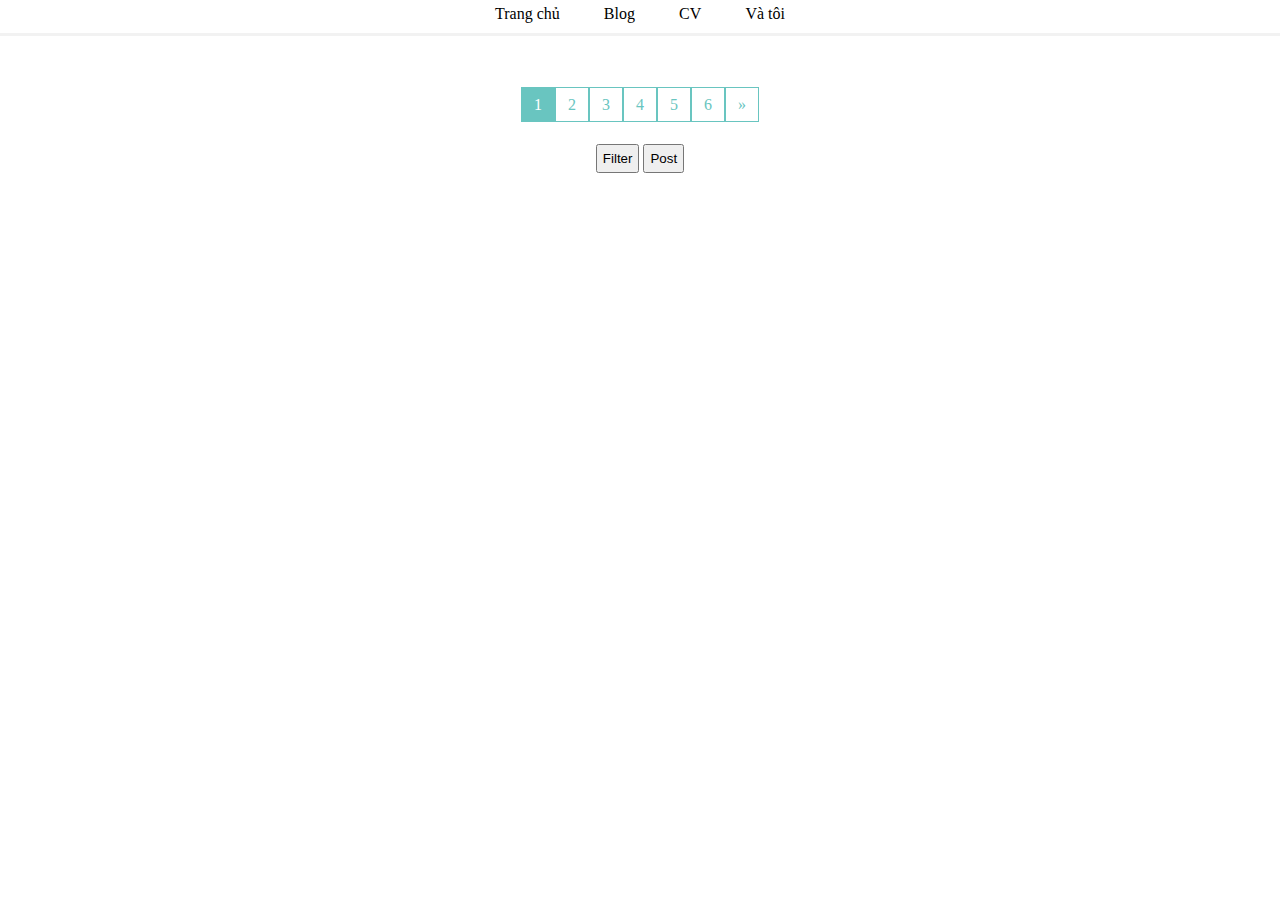
<file: DemoHTML/index.html>
<!DOCTYPE html>
<html lang="en">
  <head>
    <meta charset="UTF-8" />
    <meta http-equiv="X-UA-Compatible" content="IE=edge" />
    <meta name="viewport" content="width=device-width, initial-scale=1.0" />
    <title>Document</title>
    <link rel="stylesheet" href="./styles.css" />
  </head>
  <body>
    <header>
      <ul class="header-menu">
        <li>Trang chủ</li>
        <li>Blog</li>
        <li>CV</li>
        <li>Và tôi</li>
      </ul>
    </header>

    <!-- <img src="./img/blog.png" alt="" style="width: 30px; height: 30px" /> -->

    <div class="postListContent">
      <!-- <form name="form">
      <input type="text" name="filter" />
    </form> -->
      <ul id="posts">
        <template id="postTemplate">
          <li class="post">
            <div class="post-container">
              <img src="" alt="" class="post-image" />
              <p class="post-title">Title</p>
              <p class="post-content">Content</p>
            </div>
            <div class="post-action">
              <button class="btn" id="btnDelete">Delete</button>
            </div>
          </li>
        </template>
      </ul>
      <div class="pagination">
        <a class="active" href="#">1</a>
        <a href="#">2</a>
        <a href="#">3</a>
        <a href="#">4</a>
        <a href="#">5</a>
        <a href="#">6</a>
        <a href="#">»</a>
      </div>
    </div>

    <div class="list-button">
      <!-- <button id="btnProducts">Get List Products</button> -->
      <!-- <button id="btnClear">Clear</button> -->
      <button class="btn" id="btnFilter">Filter</button>
      <button class="btn" id="btnPost">Post</button>
    </div>

    <script src="./script.js"></script>
  </body>
</html>
</file>
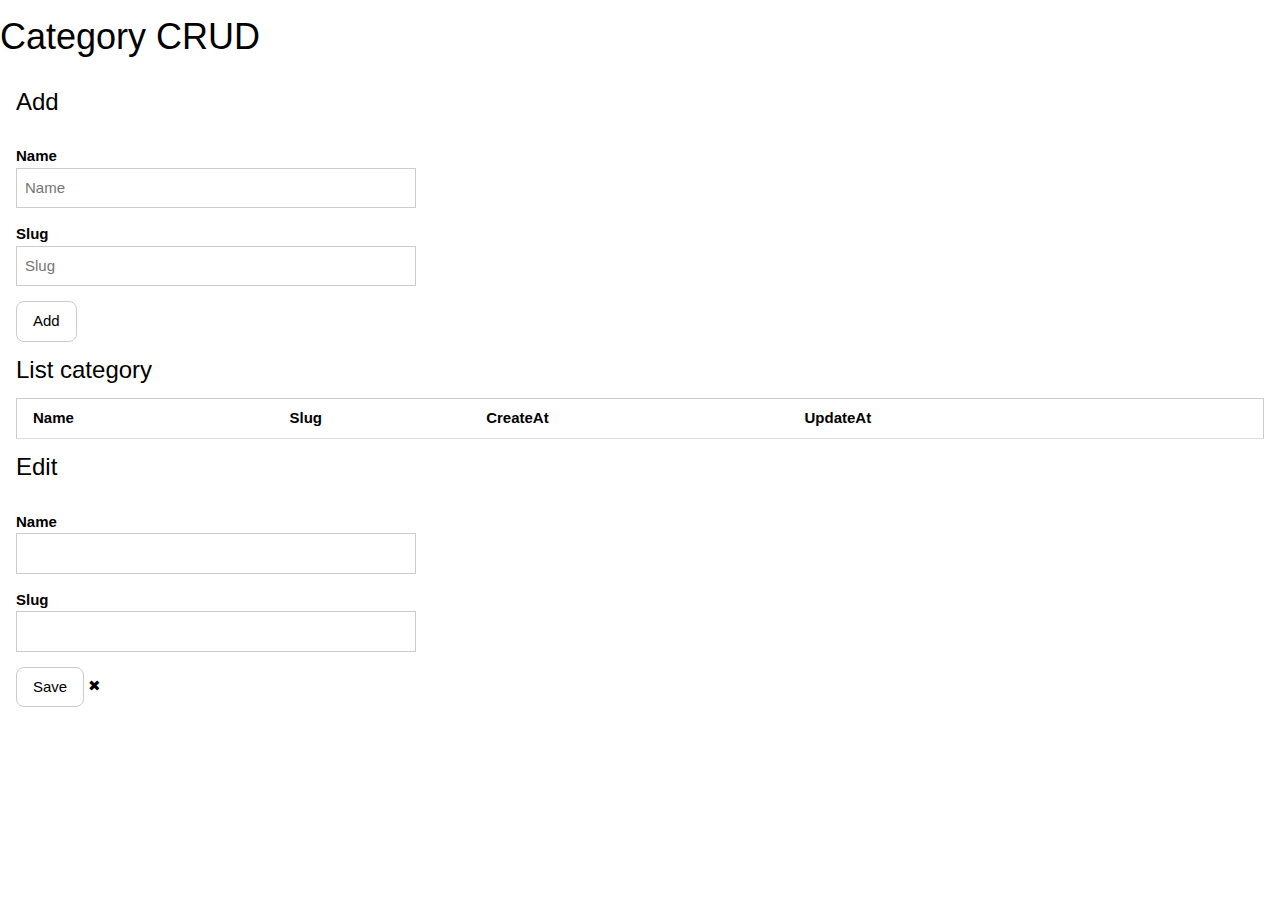
<file: BlogFE/pages/Category/index.html>
<!DOCTYPE html>
<html lang="en">
<head>
    <meta charset="UTF-8">
    <meta http-equiv="X-UA-Compatible" content="IE=edge">
    <meta name="viewport" content="width=device-width, initial-scale=1.0">
    <link rel="stylesheet" href="https://www.w3schools.com/w3css/4/w3.css">
    <link rel="stylesheet" href="css/category.css">
    <title>Category</title>
</head>
<body>
    <h1>Category CRUD</h1>
    <div class="w3-container">
        <h3>Add</h3>
    </div>
    <form class="w3-container" action="javascript:void(0);" method="POST" onsubmit="addCategory()">
        <p>
            <label class="w3-text"><b>Name</b></label>
            <input class="w3-input w3-border categoryInput" type="text" id="add-name" placeholder="Name">
        </p>
        <p>
            <label class="w3-text"><b>Slug</b></label>
            <input class="w3-input w3-border categoryInput" type="text" id="add-slug" placeholder="Slug">
        </p>
        <input  class="w3-btn w3-white w3-border w3-round-large" type="submit" value="Add">
    </form>

    <div class="w3-container">
        <h3>List category</h3>
    </div>
    <div class="w3-container">
        <div class="w3-responsive">
            <table class="w3-table-all">
            <tr>
              <th>Name</th>
              <th>Slug</th>
              <th>CreateAt</th>
              <th>UpdateAt</th>
              <th></th>
              <th></th>
            </tr>
            <tbody id="listCategoryId"></tbody>
            </table>
            </div>
    </div>

    <div id="editForm">
        <div class="w3-container">
            <h3>Edit</h3>
        </div>
        <form class="w3-container" action="javascript:void(0);" onsubmit="updateCategory()">
            <input class="w3-input w3-border categoryInput" type="hidden" id="edit-id">
            <p>
                <label class="w3-text"><b>Name</b></label>
                <input class="w3-input w3-border categoryInput" type="text" id="edit-name">
            </p>
            <p>
                <label class="w3-text"><b>Slug</b></label>
                <input class="w3-input w3-border categoryInput" type="text" id="edit-slug">
            </p>
            <input class="w3-btn w3-white w3-border w3-round-large" type="submit" value="Save">
            <a onclick="closeInput()" aria-label="Close">&#10006;</a>
        </form>
    </div>

    <br>
    <br>

    <script src="js/category.js"></script>
</body>
</html>
</file>
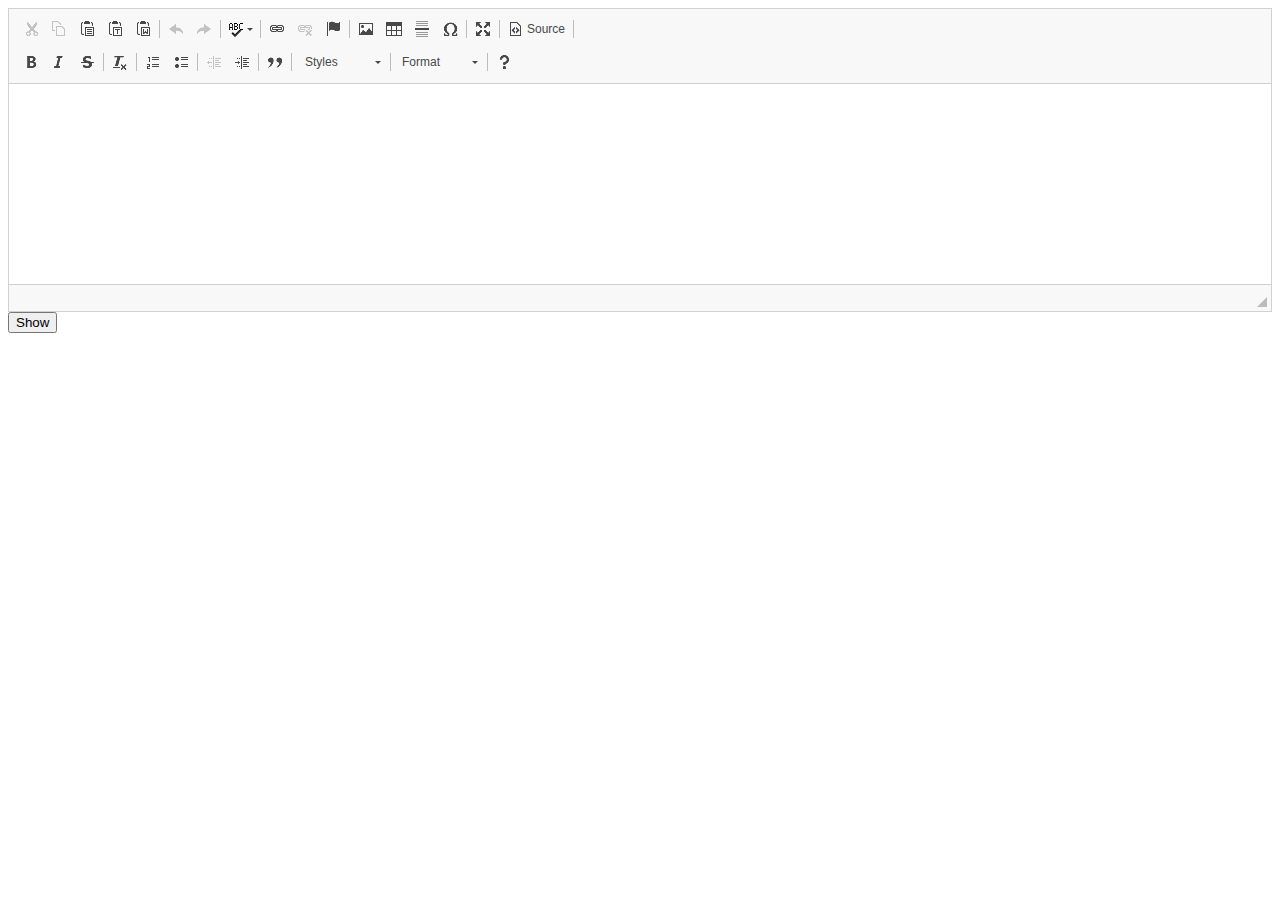
<file: BlogFE/pages/Ckeditor/index.html>
<!DOCTYPE html>
<html lang="en">
<head>
    <meta charset="UTF-8">
    <meta http-equiv="X-UA-Compatible" content="IE=edge">
    <meta name="viewport" content="width=device-width, initial-scale=1.0">
    <script src="./ckeditor/ckeditor.js"></script>
    <title>Ckeditor</title>
</head>
<body>
    <div class="Editor">
        <textarea id="text_editor" name="text_editor"></textarea>
        <button onclick="displayContentCkEditor()">Show</button>
    </div>

    <div id="Editor_Content"></div>

    <script>
        let editorElement = document.getElementById("text_editor");
        let editor = CKEDITOR.replace('text_editor');

        function displayContentCkEditor()
        {
            let editorContentElement = document.getElementById("Editor_Content");
            editorContentElement.innerHTML = editor.getData();
        }
    </script>
</body>
</html>
</file>
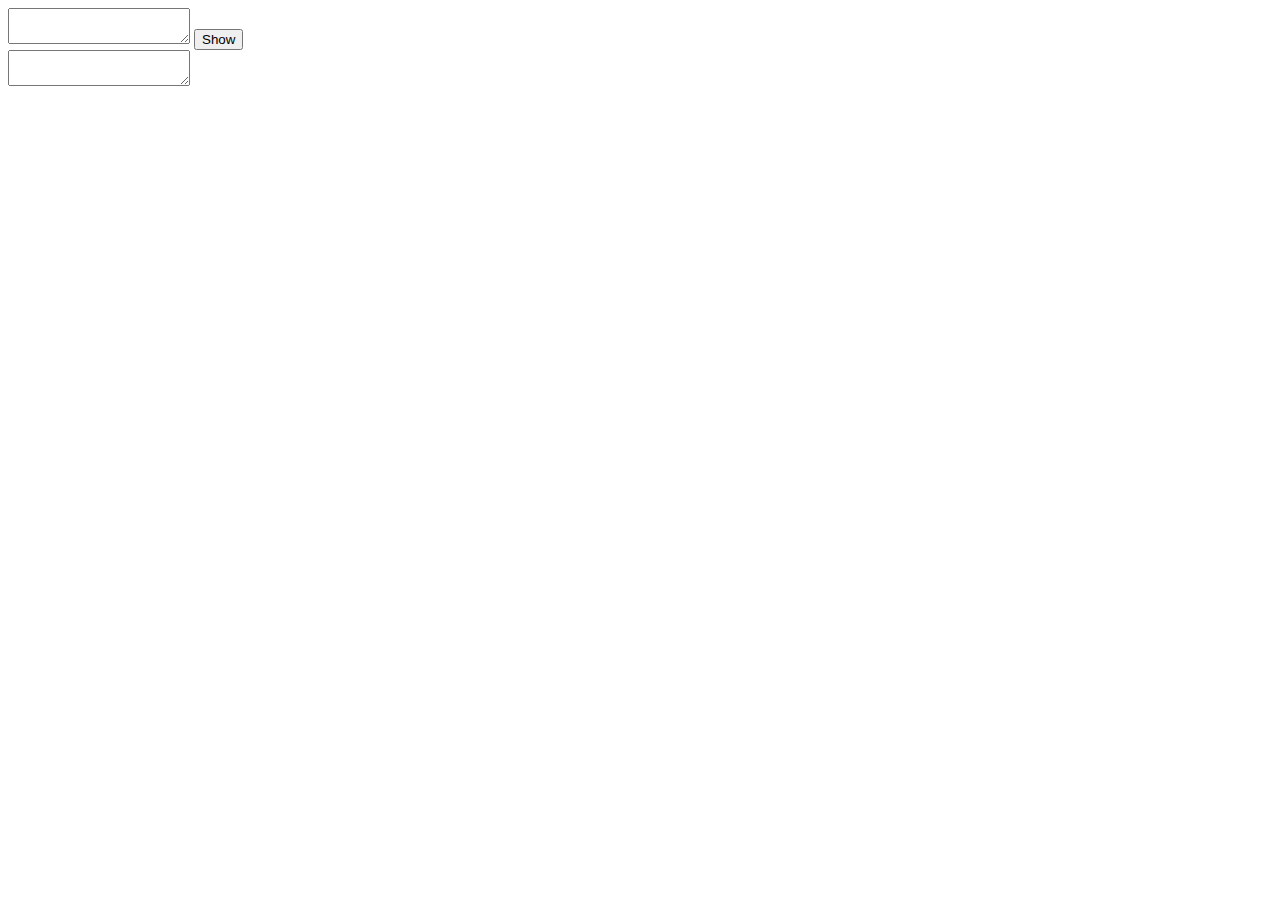
<file: BlogFE/pages/CKEditor/index.html>
<!DOCTYPE html>
<html lang="en">
<head>
    <meta charset="UTF-8">
    <meta http-equiv="X-UA-Compatible" content="IE=edge">
    <meta name="viewport" content="width=device-width, initial-scale=1.0">
    <link rel="stylesheet" type="text/css" href="editor_style.css">
    <!-- <script type="text/javascript" src="ckeditor/ckeditor.js"></script> -->
    <script src="https://cdn.ckeditor.com/ckeditor5/34.1.0/classic/ckeditor.js"></script>
    <title>Document</title>
</head>
<body>
    <div id="wrapper">

        <div id="editor_div">
         <!-- <form method="post"> -->
          <textarea id="text_editor"  name="text_editor"></textarea>
          <button name="get_text" value="SUBMIT TEXT" id="btnSubmit" onclick="displayContetnCkEditor()">Show</button>
         <!-- </form> -->

         <div id="ckEditor_Content"></div>

         <textarea id="text_editor1"  name="text_editor1"></textarea>

        </div>
        
        </div>
        <script type="text/javascript">
             let editor = CKEDITOR.replace( 'text_editor' );	
             let editor1 = CKEDITOR.replace( 'text_editor1' );	


             function displayContetnCkEditor()
             {
                let textEditorElement = document.getElementById('text_editor');
                if(!textEditorElement) return;
                let textEditorContent = textEditorElement.textContent;

                let ckEditorContentElement = document.getElementById('ckEditor_Content');
                ckEditorContentElement.innerHTML = editor.getData();

                editor1.setData(editor.getData());
             }
       </script>
</body>
</html>
</file>
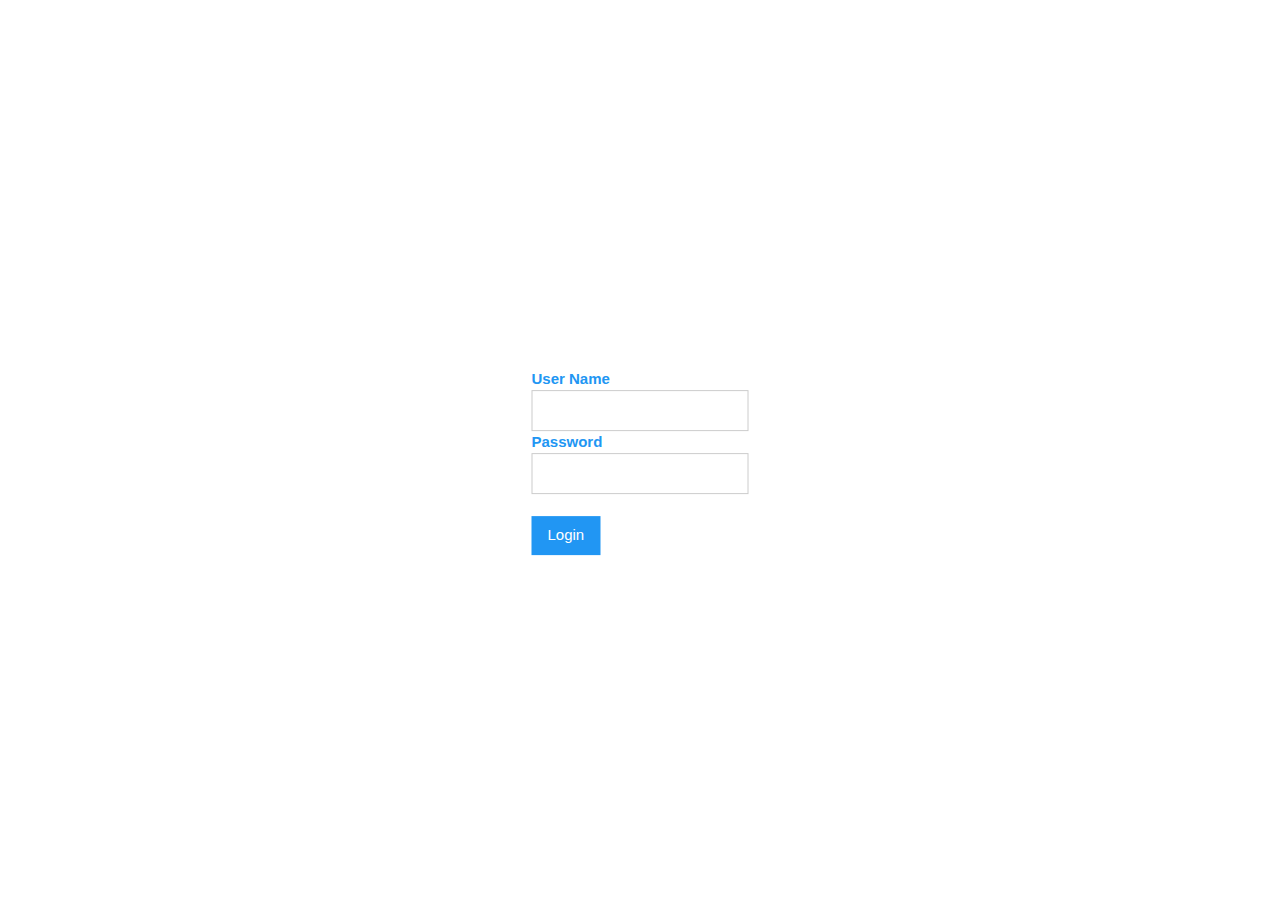
<file: BlogFE/pages/Login/index.html>
<!DOCTYPE html>
<html lang="en">
<head>
    <meta charset="UTF-8">
    <meta http-equiv="X-UA-Compatible" content="IE=edge">
    <meta name="viewport" content="width=device-width, initial-scale=1.0">
    <link rel="stylesheet" href="https://www.w3schools.com/w3css/4/w3.css" />
    <link rel="stylesheet" href="css/index.css" />
    <title>Login</title>
</head>
<body>
    <div class="w3-container w3-display-middle">
        <!-- <h2>Login BlogDev</h2> -->
        <span id="login_error" style="color: red;"></span>
        <br>
        <label class="w3-text-blue"><b>User Name</b></label>
        <input class="w3-input w3-border smallInput" type="text" id="userName">
         
        <label class="w3-text-blue"><b>Password</b></label>
        <input class="w3-input w3-border smallInput" type="password" id="password">
        
        <br>
        <button class="w3-btn w3-blue" onclick="login()">Login</button>
    </div>

    <script src="./js/index.js"></script>
         
</body>
</html>
</file>
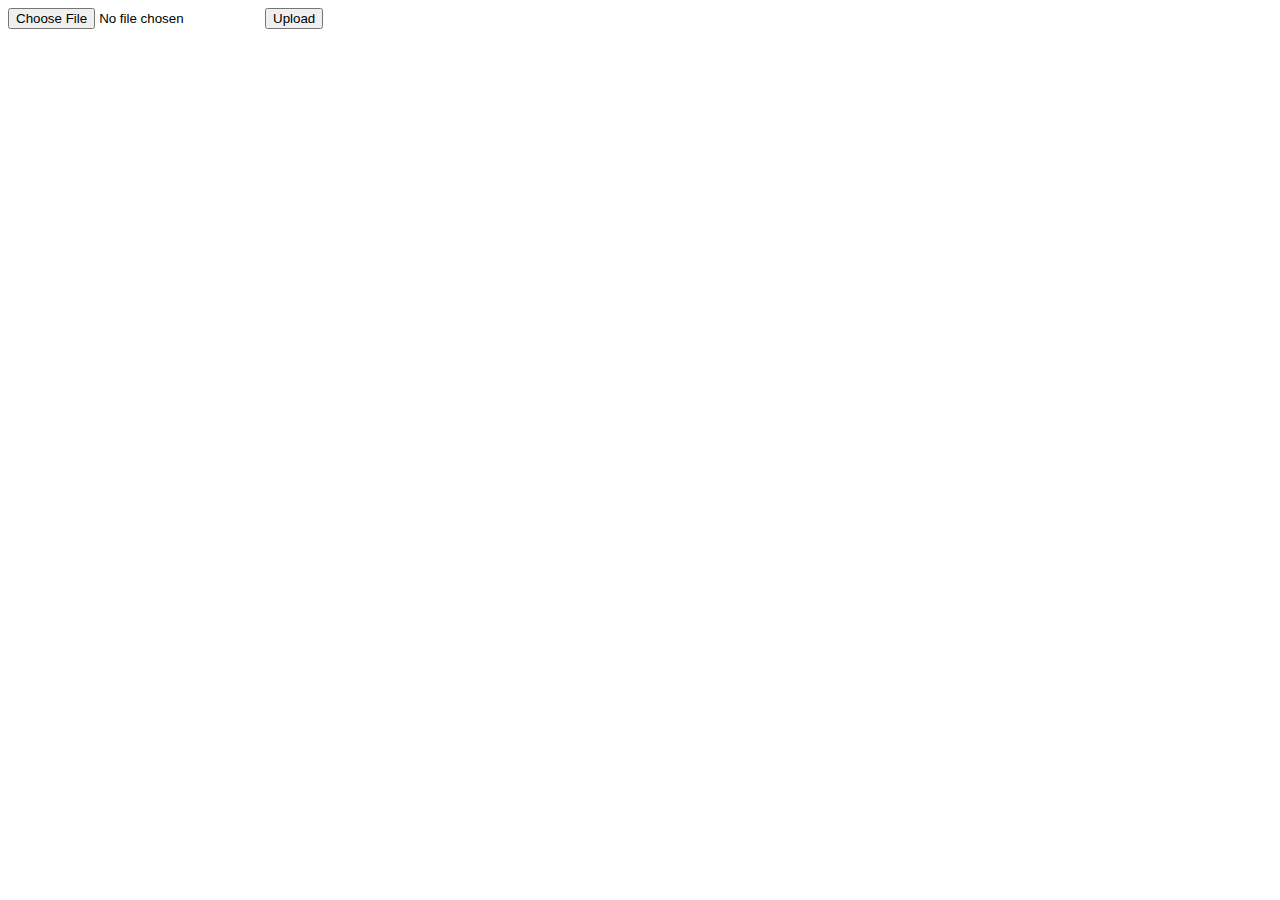
<file: BlogFE/pages/UploadFile/index.html>
<!DOCTYPE html>
<html lang="en">
<head>
    <meta charset="UTF-8">
    <meta http-equiv="X-UA-Compatible" content="IE=edge">
    <meta name="viewport" content="width=device-width, initial-scale=1.0">
    <title>Upload file demo</title>
</head>
<body>
    <input type="file" id="fileUpload" />
    <img width="100px" height="100px" id="imgFileUpload" hidden>
    <button id="btn_upload" onclick="uploadFile()">Upload</button>


    <script>
        function uploadFile()
        {
            let fileUploadElement = document.getElementById('fileUpload');
            if(!fileUploadElement) return;

            let formData = new FormData();
            formData.append('file', fileUploadElement.files[0]);
            const url = "https://localhost:7213/api/File";

            fetch(url,{
                method: 'POST',
                body: formData
            })
            .then(response => response.json())
            .then(data => {
                let imgFileUploadElement = document.getElementById('imgFileUpload');
                if(!imgFileUploadElement) return;

                imgFileUploadElement.style.display = 'block';
                imgFileUploadElement.src = `https://localhost:7213/${data.path}`;
            });

        }
    </script>
</body>
</html>
</file>
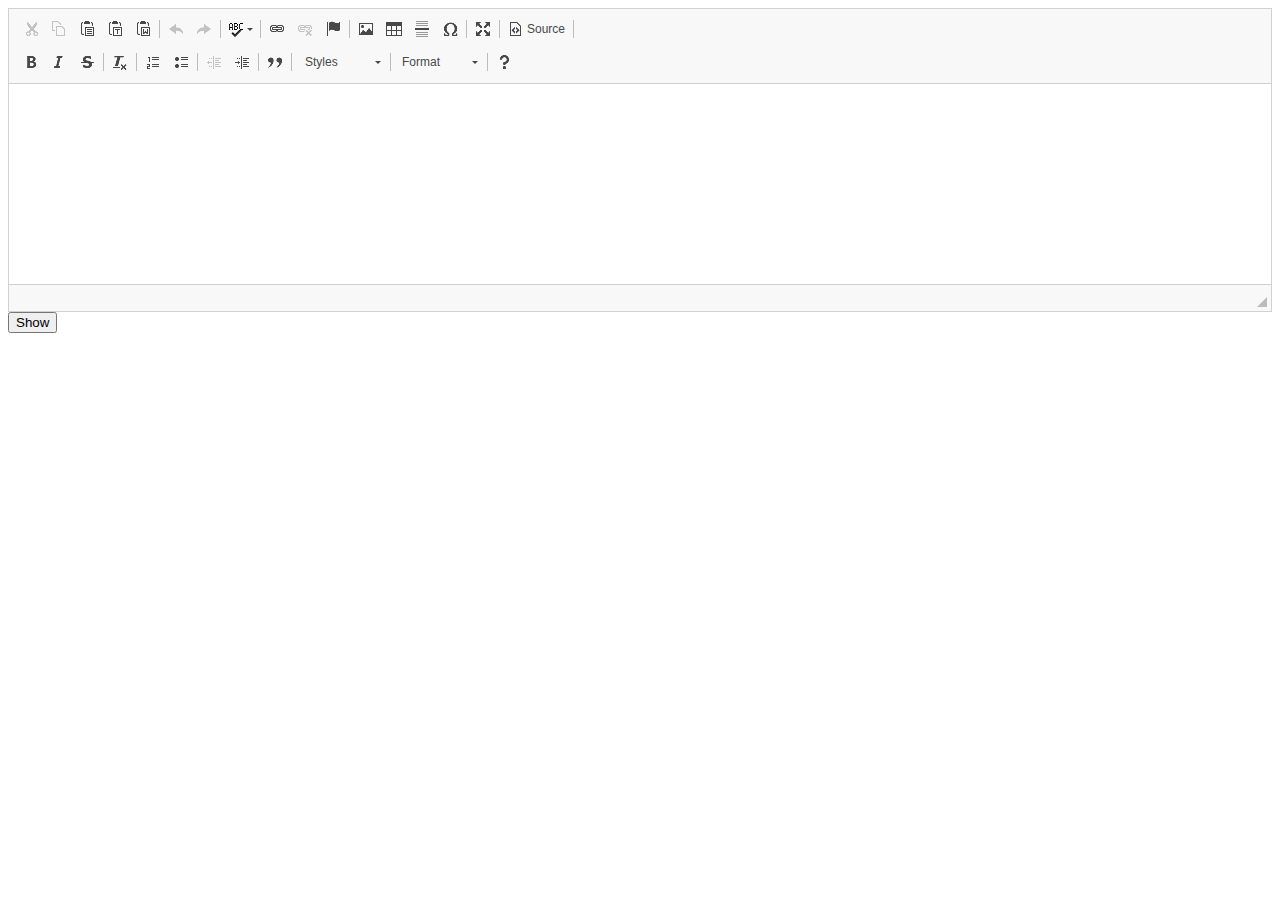
<file: BlogFE/devBlog/assets/Ckeditor/index.html>
<!DOCTYPE html>
<html lang="en">
<head>
    <meta charset="UTF-8">
    <meta http-equiv="X-UA-Compatible" content="IE=edge">
    <meta name="viewport" content="width=device-width, initial-scale=1.0">
    <script src="./ckeditor/ckeditor.js"></script>
    <title>Ckeditor</title>
</head>
<body>
    <div class="Editor">
        <textarea id="text_editor" name="text_editor"></textarea>
        <button onclick="displayContentCkEditor()">Show</button>
    </div>

    <div id="Editor_Content"></div>

    <script>
        let editorElement = document.getElementById("text_editor");
        let editor = CKEDITOR.replace('text_editor');

        function displayContentCkEditor()
        {
            let editorContentElement = document.getElementById("Editor_Content");
            editorContentElement.innerHTML = editor.getData();
        }
    </script>
</body>
</html>
</file>
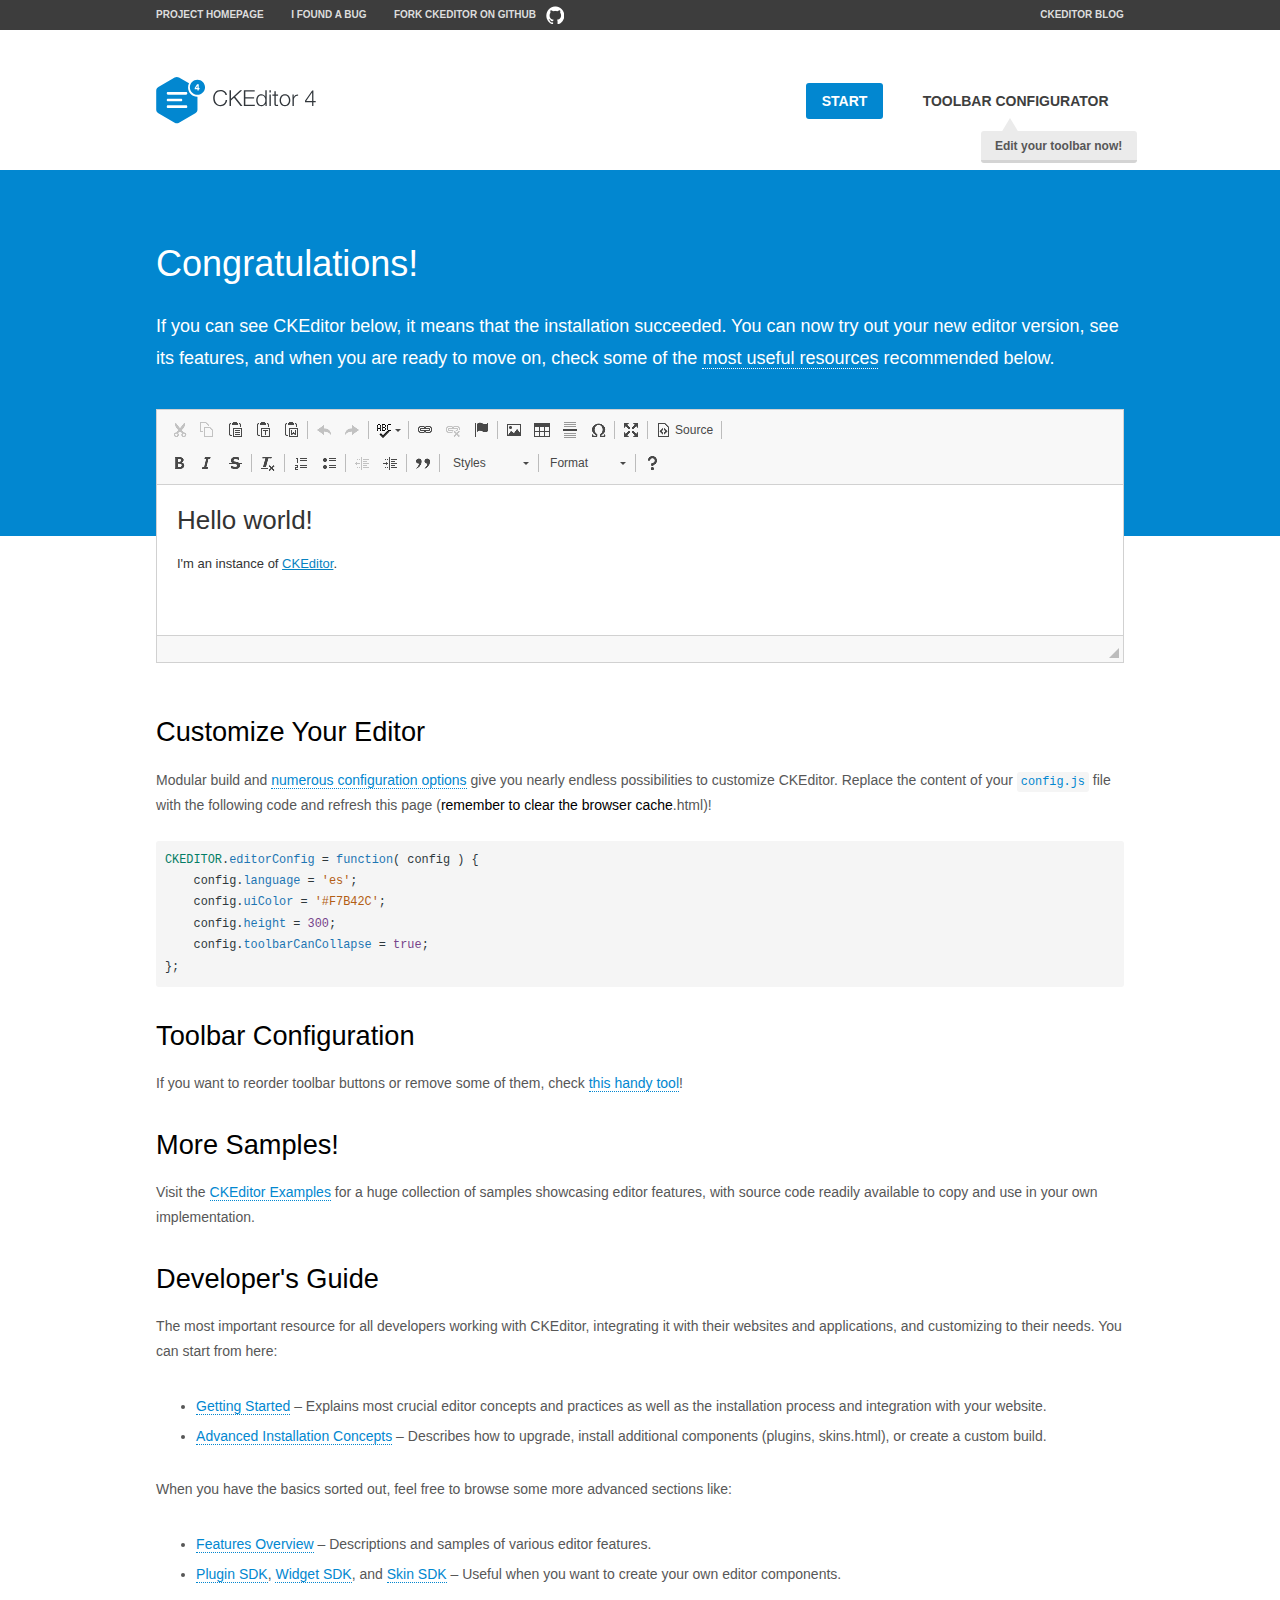
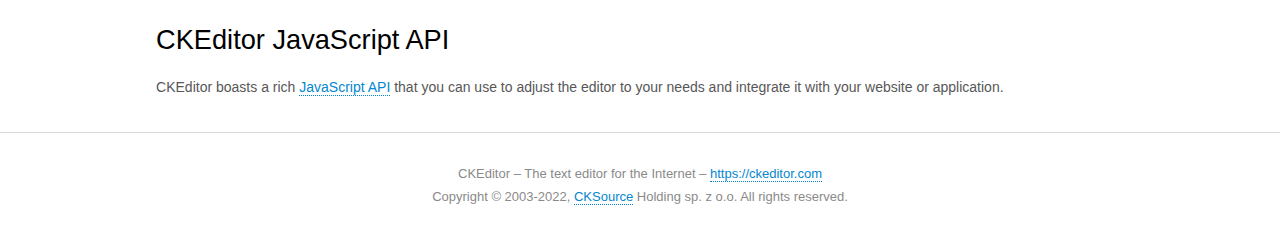
<file: BlogFE/pages/CKEditor/ckeditor/samples/index.html>
<!DOCTYPE html>
<!--
Copyright (c) 2003-2022, CKSource Holding sp. z o.o. All rights reserved.
For licensing, see LICENSE.md or https://ckeditor.com/legal/ckeditor-oss-license
-->
<html lang="en">
<head>
	<meta charset="utf-8">
	<title>CKEditor Sample</title>
	<script src="../ckeditor.js"></script>
	<script src="js/sample.js"></script>
	<link rel="stylesheet" href="css/samples.css">
	<link rel="stylesheet" href="toolbarconfigurator/lib/codemirror/neo.css">
	<meta name="viewport" content="width=device-width,initial-scale=1">
	<meta name="description" content="Try the latest sample of CKEditor 4 and learn more about customizing your WYSIWYG editor with endless possibilities.">
</head>
<body id="main">

<nav class="navigation-a">
	<div class="grid-container">
		<ul class="navigation-a-left grid-width-70">
			<li><a href="https://ckeditor.com/ckeditor-4/">Project Homepage</a></li>
			<li><a href="https://github.com/ckeditor/ckeditor4/issues">I found a bug</a></li>
			<li><a href="https://github.com/ckeditor/ckeditor4" class="icon-pos-right icon-navigation-a-github">Fork CKEditor on GitHub</a></li>
		</ul>
		<ul class="navigation-a-right grid-width-30">
			<li><a href="https://ckeditor.com/blog/">CKEditor Blog</a></li>
		</ul>
	</div>
</nav>

<header class="header-a">
	<div class="grid-container">
		<h1 class="header-a-logo grid-width-30">
			<a href="index.html"><img src="img/logo.svg" onerror="this.src='img/logo.png'; this.onerror=null;" alt="CKEditor Sample"></a>
		</h1>

		<nav class="navigation-b grid-width-70">
			<ul>
				<li><a href="index.html" class="button-a button-a-background">Start</a></li>
				<li><a href="toolbarconfigurator/index.html" class="button-a">Toolbar configurator <span class="balloon-a balloon-a-nw">Edit your toolbar now!</span></a></li>
			</ul>
		</nav>
	</div>
</header>

<main>
	<div class="adjoined-top">
		<div class="grid-container">
			<div class="content grid-width-100">
				<h1>Congratulations!</h1>
				<p>
					If you can see CKEditor below, it means that the installation succeeded.
					You can now try out your new editor version, see its features, and when you are ready to move on, check some of the <a href="#sample-customize">most useful resources</a> recommended below.
				</p>
			</div>
		</div>
	</div>
	<div class="adjoined-bottom">
		<div class="grid-container">
			<div class="grid-width-100">
				<div id="editor">
					<h1>Hello world!</h1>
					<p>I'm an instance of <a href="https://ckeditor.com">CKEditor</a>.</p>
				</div>
			</div>
		</div>
	</div>

	<div class="grid-container">
		<div class="content grid-width-100">
			<section id="sample-customize">
				<h2>Customize Your Editor</h2>
				<p>Modular build and <a href="https://ckeditor.com/docs/ckeditor4/latest/guide/dev_configuration.html">numerous configuration options</a> give you nearly endless possibilities to customize CKEditor. Replace the content of your <code><a href="../config.js">config.js</a></code> file with the following code and refresh this page (<strong>remember to clear the browser cache</strong>.html)!</p>
		<pre class="cm-s-neo CodeMirror"><code><span style="padding-right: 0.1px;"><span class="cm-variable">CKEDITOR</span>.<span class="cm-property">editorConfig</span> <span class="cm-operator">=</span> <span class="cm-keyword">function</span>( <span class="cm-def">config</span> ) {</span>
<span style="padding-right: 0.1px;"><span class="cm-tab">	</span><span class="cm-variable-2">config</span>.<span class="cm-property">language</span> <span class="cm-operator">=</span> <span class="cm-string">'es'</span>;</span>
<span style="padding-right: 0.1px;"><span class="cm-tab">	</span><span class="cm-variable-2">config</span>.<span class="cm-property">uiColor</span> <span class="cm-operator">=</span> <span class="cm-string">'#F7B42C'</span>;</span>
<span style="padding-right: 0.1px;"><span class="cm-tab">	</span><span class="cm-variable-2">config</span>.<span class="cm-property">height</span> <span class="cm-operator">=</span> <span class="cm-number">300</span>;</span>
<span style="padding-right: 0.1px;"><span class="cm-tab">	</span><span class="cm-variable-2">config</span>.<span class="cm-property">toolbarCanCollapse</span> <span class="cm-operator">=</span> <span class="cm-atom">true</span>;</span>
<span style="padding-right: 0.1px;">};</span></code></pre>
			</section>

			<section>
				<h2>Toolbar Configuration</h2>
				<p>If you want to reorder toolbar buttons or remove some of them, check <a href="toolbarconfigurator/index.html">this handy tool</a>!</p>
			</section>

			<section>
				<h2>More Samples!</h2>
				<p>Visit the <a href="https://ckeditor.com/docs/ckeditor4/latest/examples/index.html">CKEditor Examples</a> for a huge collection of samples showcasing editor features, with source code readily available to copy and use in your own implementation.</p>
			</section>

			<section>
				<h2>Developer's Guide</h2>
				<p>The most important resource for all developers working with CKEditor, integrating it with their websites and applications, and customizing to their needs. You can start from here:</p>
				<ul>
					<li><a href="https://ckeditor.com/docs/ckeditor4/latest/guide/dev_installation.html">Getting Started</a> &ndash; Explains most crucial editor concepts and practices as well as the installation process and integration with your website.</li>
					<li><a href="https://ckeditor.com/docs/ckeditor4/latest/guide/dev_advanced_installation.html">Advanced Installation Concepts</a> &ndash; Describes how to upgrade, install additional components (plugins, skins.html), or create a custom build.</li>
				</ul>
					<p>When you have the basics sorted out, feel free to browse some more advanced sections like:</p>
				<ul>
					<li><a href="https://ckeditor.com/docs/ckeditor4/latest/features/index.html">Features Overview</a> &ndash; Descriptions and samples of various editor features.</li>
					<li><a href="https://ckeditor.com/docs/ckeditor4/latest/guide/plugin_sdk_intro.html">Plugin SDK</a>, <a href="https://ckeditor.com/docs/ckeditor4/latest/guide/widget_sdk_intro.html">Widget SDK</a>, and <a href="https://ckeditor.com/docs/ckeditor4/latest/guide/skin_sdk_intro.html">Skin SDK</a> &ndash; Useful when you want to create your own editor components.</li>
				</ul>
			</section>

			<section>
				<h2>CKEditor JavaScript API</h2>
				<p>CKEditor boasts a rich <a href="https://ckeditor.com/docs/ckeditor4/latest/api/index.html">JavaScript API</a> that you can use to adjust the editor to your needs and integrate it with your website or application.</p>
			</section>
		</div>
	</div>
</main>

<footer class="footer-a grid-container">
	<div class="grid-container">
		<p class="grid-width-100">
			CKEditor &ndash; The text editor for the Internet &ndash; <a class="samples" href="https://ckeditor.com/">https://ckeditor.com</a>
		</p>
		<p class="grid-width-100" id="copy">
			Copyright &copy; 2003-2022, <a class="samples" href="https://cksource.com/">CKSource</a> Holding sp. z o.o. All rights reserved.
		</p>
	</div>
</footer>
<script>
	initSample();
</script>

</body>
</html>
</file>
<file: DemoHTML/styles.css>
* {
  margin: 0;
  padding: 0;
  box-sizing: border-box;
}

header {
  border-bottom: 3px solid #f2f2f2;
}

.header-menu {
  display: flex;
  justify-content: space-between;
  margin: 0 auto 10px;
  width: 300px;
  padding: 0;
}

.header-menu li {
  cursor: pointer;
  padding: 5px 5px 0;
}

ul,
ol {
  list-style: none;
}

.postListContent {
  margin: 30px auto;
  width: 600px;
}

.list-button {
  width: 325px;
  text-align: center;
  margin: 10px auto;
}

/* post */
#posts {
  padding: 0px;
}

#posts li {
  cursor: pointer;
}

.post {
  position: relative;
  padding-left: 167px;
  min-height: 141px;
  display: flex;
}

.post-container {
  width: 328px;
}

.post img {
  position: absolute;
  top: 0;
  left: 0;
  max-width: 154px;
  min-height: 150px;
}

.post p {
  text-align: justify;
  margin-top: 0;
  margin-bottom: 16px;
}

.post-action {
  margin: auto;
}

.btn {
  text-align: center;
  padding: 5px;
  cursor: pointer;
}

.post-title {
  color: #69c5c0;
}

/* pagination */
.pagination {
  text-align: center;
  margin-top: 60px;
}
.pagination a {
  margin: -2px;
  color: #69c5c0;
  padding: 8px 12px;
  text-decoration: none;
  transition: background-color 0.3s;
  border: 1px solid #69c5c0;
}
.pagination a.active {
  background-color: #69c5c0;
  color: white;
}
.pagination a:hover:not(.active) {
  background-color: #ddd;
}
</file>
<file: BlogFE/pages/Category/css/category.css>
.categoryInput{
	max-width: 400px;
}
</file>
<file: BlogFE/pages/CKEditor/editor_style.css>
/* body
{
 text-align:center;
 width:100%;
 margin:0 auto;
 padding:0px;
 font-family:helvetica;
 background-color:#A4A4A4;
}
#wrapper
{
 text-align:center;
 margin:0 auto;
 padding:0px;
 width:995px;
}
h1
{
 margin-top:50px;
 color:#424242;
 font-size:45px;
}
h1 p
{
 font-size:14px;
}
#editor_div
{
 width:500px;
 margin-left:240px;
}
#editor_div input[type="submit"]
{
 width:500px;
 margin-top:10px;
 height:50px;
 background-color:#585858;
 border:none;
 border-bottom:7px solid #424242;
 color:white;
 border-radius:3px;
 font-size:16px;
} */
</file>
<file: BlogFE/pages/Login/css/index.css>
.smallInput{
    max-width: 500px;
  }
</file>
<file: BlogFE/pages/CKEditor/ckeditor/samples/css/samples.css>
/**
 * @license Copyright (c) 2003-2022, CKSource Holding sp. z o.o. All rights reserved.
 * For licensing, see LICENSE.md or https://ckeditor.com/legal/ckeditor-oss-license
 */
@media (max-width: 900px) {
  .global-is-mobile-hidden {
    display: none !important;
  }
}
article,
aside,
details,
figcaption,
figure,
footer,
header,
hgroup,
main,
menu,
nav,
section {
  display: block;
}
body,
html {
  margin: 0;
  padding: 0;
  font: 16px / 1.8 Arial, 'Helvetica Neue', Helvetica, sans-serif;
  font-weight: 300;
  color: #575757;
}
.grid-width-10 {
  width: 10%;
}
.grid-width-20 {
  width: 20%;
}
.grid-width-30 {
  width: 30%;
}
.grid-width-40 {
  width: 40%;
}
.grid-width-50 {
  width: 50%;
}
.grid-width-60 {
  width: 60%;
}
.grid-width-70 {
  width: 70%;
}
.grid-width-80 {
  width: 80%;
}
.grid-width-90 {
  width: 90%;
}
.grid-width-100 {
  width: 100%;
}
@media (max-width: 900px) {
  .grid-width-10,
  .grid-width-20,
  .grid-width-30,
  .grid-width-40,
  .grid-width-50,
  .grid-width-60,
  .grid-width-70,
  .grid-width-80,
  .grid-width-90,
  .grid-width-100 {
    width: 100%;
  }
}
*[class*="grid-width"] {
  -webkit-box-sizing: border-box;
  -moz-box-sizing: border-box;
  box-sizing: border-box;
  padding-left: 4%;
  padding-right: 4%;
  float: left;
}
*[class*="grid-width"]:after,
.grid-container:after,
*[class*="grid-width"]:before,
.grid-container:before {
  content: '';
  display: block;
  overflow: hidden;
  visibility: hidden;
  font-size: 0;
  line-height: 0;
  width: 0;
  height: 0;
}
*[class*="grid-width"]:after,
.grid-container:after {
  clear: both;
}
.grid-container {
  -webkit-box-sizing: border-box;
  -moz-box-sizing: border-box;
  box-sizing: border-box;
  margin-left: auto;
  margin-right: auto;
}
.grid-container-nested *[class*="grid-width"]:first-child {
  padding-left: 0;
}
.grid-container-nested *[class*="grid-width"]:last-child {
  padding-right: 0;
}
@media (max-width: 900px) {
  .grid-container-nested *[class*="grid-width"]:first-child {
    padding-left: 4%;
  }
  .grid-container-nested *[class*="grid-width"]:last-child {
    padding-right: 4%;
  }
}
.header-a {
  min-height: 140px;
  overflow: hidden;
}
.header-a .header-a-logo {
  margin: 40px 0 0;
}
@media (max-width: 900px) {
  .header-a .header-a-logo {
    text-align: center;
  }
}
.header-a .header-a-logo img {
  border: transparent;
}
.navigation-a {
  height: 30px;
  background: #3D3D3D;
  position: absolute;
  left: 0;
  right: 0;
  top: 0;
  padding: 0;
  overflow: hidden;
}
@media (max-width: 900px) {
  .navigation-a {
    text-align: center;
  }
}
.navigation-a ul {
  list-style: none;
  margin: 0;
  overflow: hidden;
}
.navigation-a ul li,
.navigation-a ul li a {
  display: inline-block;
}
@media (max-width: 900px) {
  .navigation-a ul {
    width: auto;
    text-overflow: ellipsis;
    white-space: nowrap;
    display: inline-block;
    float: none;
  }
  .navigation-a ul:before,
  .navigation-a ul:after {
    display: none;
  }
}
.navigation-a ul.navigation-a-left {
  text-align: left;
}
@media (max-width: 900px) {
  .navigation-a ul.navigation-a-left {
    padding-right: 0;
  }
}
.navigation-a ul.navigation-a-right {
  text-align: right;
}
@media (max-width: 900px) {
  .navigation-a ul.navigation-a-right {
    padding-left: 23px;
  }
}
.navigation-a ul li + li {
  margin-left: 23px;
}
.navigation-a ul li a {
  font-size: 10px;
  font-size: 0.625rem;
  line-height: 18px;
  line-height: 1.13rem;
  line-height: 30px;
  float: left;
  color: #ddd;
  font-weight: bold;
  text-decoration: none;
  text-transform: uppercase;
}
.navigation-a ul li a:hover {
  cursor: pointer;
  color: #fff;
}
.icon-navigation-a-github:before,
.icon-navigation-a-github:after {
  background-image: url("[data-uri]");
}
.navigation-b {
  text-align: right;
  margin: 52px 0 0;
  overflow: visible;
}
@media (max-width: 900px) {
  .navigation-b {
    text-align: center;
    margin-top: 20px;
    padding: 0;
  }
}
.navigation-b ul {
  padding: 0;
  list-style: none;
  margin: 0;
  overflow: visible;
}
.navigation-b ul li,
.navigation-b ul li a {
  display: inline-block;
}
@media (max-width: 900px) {
  .navigation-b ul {
    display: table;
    width: 100%;
    padding-bottom: 1.5em;
  }
}
@media (max-width: 900px) {
  .navigation-b ul li {
    display: table-row;
  }
}
.navigation-b ul li + li {
  margin-left: 20px;
}
@media (max-width: 900px) {
  .navigation-b ul li + li {
    margin-left: 0;
  }
}
.navigation-b ul li a {
  -webkit-box-sizing: border-box;
  -moz-box-sizing: border-box;
  box-sizing: border-box;
  text-transform: uppercase;
  text-decoration: none;
  outline: none;
}
@media (max-width: 900px) {
  .navigation-b ul li a {
    width: 100%;
    -webkit-border-radius: 0;
    -webkit-background-clip: padding-box;
    -moz-border-radius: 0;
    -moz-background-clip: padding;
    border-radius: 0;
    background-clip: padding-box;
  }
}
.footer-a {
  font-size: 13px;
  font-size: 0.8125rem;
  line-height: 23.4px;
  line-height: 1.46rem;
  padding-top: 2.25em;
  padding-bottom: 2.25em;
  overflow: hidden;
  color: #8a8a8a;
}
.footer-a a {
  color: #0287D0;
  text-decoration: none;
  border-bottom: 1px dotted #0287D0;
}
.footer-a a:hover {
  color: #0277b7;
}
.footer-a p {
  margin: 0;
  display: inline-block;
  text-align: center;
}
.content {
  font-size: 14px;
  font-size: 0.875rem;
  line-height: 25.2px;
  line-height: 1.57rem;
  overflow: hidden;
  padding-top: 1.5em;
  padding-bottom: 1.5em;
}
.content p {
  margin: 0.75em 0;
}
.content ul,
.content ol,
.content pre,
.content blockquote,
.content textarea:not([class^="cke"]),
.content .cke {
  margin: 1.875em 0;
}
.content code,
.content kbd {
  -webkit-border-radius: 3px;
  -webkit-background-clip: padding-box;
  -moz-border-radius: 3px;
  -moz-background-clip: padding;
  border-radius: 3px;
  background-clip: padding-box;
  padding: 3px 4px;
}
.content pre,
.content code,
.content kbd,
.content blockquote {
  background: #f5f5f5;
}
.content blockquote,
.content pre {
  background: none;
  border-left: 4px solid #0287D0;
  padding: 1.5em 2.25em;
}
.content p a,
.content ul a,
.content ol a,
.content blockquote a,
.content h1 a,
.content h2 a,
.content h3 a,
.content h4 a,
.content h5 a {
  color: #0287D0;
  text-decoration: none;
  border-bottom: 1px dotted #0287D0;
}
.content p a:hover,
.content ul a:hover,
.content ol a:hover,
.content blockquote a:hover,
.content h1 a:hover,
.content h2 a:hover,
.content h3 a:hover,
.content h4 a:hover,
.content h5 a:hover {
  color: #0277b7;
}
.content h1,
.content h2,
.content h3,
.content h4,
.content h5 {
  color: #000;
  font-weight: 100;
}
.content h1 code,
.content h2 code,
.content h3 code,
.content h4 code,
.content h5 code,
.content h1 kbd,
.content h2 kbd,
.content h3 kbd,
.content h4 kbd,
.content h5 kbd {
  font-size: inherit;
}
.content h1 a.content-heading-anchor,
.content h2 a.content-heading-anchor,
.content h3 a.content-heading-anchor,
.content h4 a.content-heading-anchor,
.content h5 a.content-heading-anchor {
  font-weight: 100;
  vertical-align: middle;
  opacity: 0;
  border: 0;
}
.content h1:hover a.content-heading-anchor,
.content h2:hover a.content-heading-anchor,
.content h3:hover a.content-heading-anchor,
.content h4:hover a.content-heading-anchor,
.content h5:hover a.content-heading-anchor {
  opacity: 1;
}
.content h1:target a,
.content h2:target a,
.content h3:target a,
.content h4:target a,
.content h5:target a {
  -webkit-animation: targetLinkOpacity 0.5s linear alternate;
  -moz-animation: targetLinkOpacity 0.5s linear alternate;
  -o-animation: targetLinkOpacity 0.5s linear alternate;
  animation: targetLinkOpacity 0.5s linear alternate;
  opacity: 1;
}
.content input,
.content select,
.content textarea:not([class^="cke"]) {
  -webkit-border-radius: 3px;
  -webkit-background-clip: padding-box;
  -moz-border-radius: 3px;
  -moz-background-clip: padding;
  border-radius: 3px;
  background-clip: padding-box;
  -webkit-box-shadow: inset 0 1px 1px rgba(0, 0, 0, 0.08);
  -moz-box-shadow: inset 0 1px 1px rgba(0, 0, 0, 0.08);
  box-shadow: inset 0 1px 1px rgba(0, 0, 0, 0.08);
  font: inherit;
  color: inherit;
  border: 1px solid #D9D9D9;
  padding: .2em .5em;
}
.content input:focus,
.content select:focus,
.content textarea:not([class^="cke"]):focus {
  border-color: #66afe9;
  outline: 0;
  -webkit-box-shadow: inset 0 1px 1px rgba(0, 0, 0, 0.08), 0 0 8px #93c6ef;
  -moz-box-shadow: inset 0 1px 1px rgba(0, 0, 0, 0.08), 0 0 8px #93c6ef;
  box-shadow: inset 0 1px 1px rgba(0, 0, 0, 0.08), 0 0 8px #93c6ef;
}
.content abbr {
  border-bottom: 1px dotted #666;
  cursor: pointer;
}
.content blockquote {
  font-style: italic;
  font-family: Georgia, Times, "Times New Roman", serif;
  font-size: 16px;
  font-size: 1rem;
  line-height: 28.8px;
  line-height: 1.8rem;
}
.content em {
  font-style: italic;
}
.content h1 {
  font-size: 36px;
  font-size: 2.25rem;
  line-height: 64.8px;
  line-height: 4.05rem;
  margin: 1.125em 0 0;
}
.content h2 {
  font-size: 27.2px;
  font-size: 1.7rem;
  line-height: 48.96px;
  line-height: 3.06rem;
  margin: 0.9em 0 0;
}
.content h3 {
  font-size: 24px;
  font-size: 1.5rem;
  line-height: 43.2px;
  line-height: 2.7rem;
  font-weight: 500;
  margin: 0.75em 0 0;
}
.content h4 {
  font-size: 19.2px;
  font-size: 1.2rem;
  line-height: 34.56px;
  line-height: 2.16rem;
  font-weight: 500;
  margin: 0.75em 0 0;
}
.content h5 {
  font-size: 17.6px;
  font-size: 1.1rem;
  line-height: 31.68px;
  line-height: 1.98rem;
  font-weight: 500;
  margin: 0.75em 0 0;
}
.content hr {
  border: 0;
  border-top: 4px solid #D9D9D9;
  margin: 1.5em 0;
}
.content input[type="text"] {
  height: 1.8em;
  line-height: 1.8em;
}
.content input[type="button"] {
  -webkit-appearance: button;
  -moz-appearance: button;
  appearance: button;
}
.content kbd {
  font-size: 12px;
  font-size: 0.75rem;
  line-height: 21.6px;
  line-height: 1.35rem;
  font-family: Arial, 'Helvetica Neue', Helvetica, sans-serif;
  padding: 2px 6px;
  -webkit-box-shadow: 0 0 4px #fff inset, 0 2px 0 #D9D9D9;
  -moz-box-shadow: 0 0 4px #fff inset, 0 2px 0 #D9D9D9;
  box-shadow: 0 0 4px #fff inset, 0 2px 0 #D9D9D9;
}
.content p img {
  vertical-align: middle;
}
.content p pre {
  padding: 1.5em;
}
.content pre {
  padding: 0;
  border: 0;
  tab-size: 4;
  -o-tab-size: 4;
  -moz-tab-size: 4;
}
.content pre,
.content code {
  font-size: 11.89px;
  font-size: 0.743rem;
  line-height: 21.4px;
  line-height: 1.34rem;
  font-family: Consolas, Menlo, Monaco, Lucida Console, Liberation Mono, DejaVu Sans Mono, Bitstream Vera Sans Mono, Courier New, monospace, serif;
}
.content pre a,
.content code a {
  border: 0;
}
.content pre code {
  padding: 0.75em;
  display: block;
}
.content strong {
  color: #000;
}
.content ul ul,
.content ol ul,
.content ul ol,
.content ol ol {
  margin: 0.75em 0;
}
.content ul li,
.content ol li {
  font-size: 14px;
  font-size: 0.875rem;
  line-height: 30.24px;
  line-height: 1.89rem;
}
.content textarea:not([class^="cke"]) {
  width: 100%;
}
.content div.todo {
  border: 2px dotted #444;
  padding: 10px;
  margin: 60px 0 10px 0;
  /* Remove me some day */
}
.content div.todo:before {
  content: "TODO";
  font-weight: bold;
}
body a.button-a,
body button.button-a,
body input.button-a {
  -webkit-border-radius: 3px;
  -webkit-background-clip: padding-box;
  -moz-border-radius: 3px;
  -moz-background-clip: padding;
  border-radius: 3px;
  background-clip: padding-box;
  font-size: 14px;
  font-size: 0.875rem;
  line-height: 25.2px;
  line-height: 1.57rem;
  height: 36px;
  line-height: 36px;
  padding: 0 1.1em;
  font-weight: 700;
  color: #3e3e3e;
  white-space: nowrap;
  text-decoration: none;
  display: inline-block;
  cursor: pointer;
  border: 0;
  vertical-align: middle;
  margin: 1px 0;
  background: transparent;
}
body a.button-a.icon-pos-left,
body button.button-a.icon-pos-left,
body input.button-a.icon-pos-left {
  padding-left: .8em;
}
body a.button-a.icon-pos-right,
body button.button-a.icon-pos-right,
body input.button-a.icon-pos-right {
  padding-right: .8em;
}
body a.button-a.button-a-no-text,
body button.button-a.button-a-no-text,
body input.button-a.button-a-no-text {
  -webkit-border-radius: 100px;
  -webkit-background-clip: padding-box;
  -moz-border-radius: 100px;
  -moz-background-clip: padding;
  border-radius: 100px;
  background-clip: padding-box;
  width: 36px;
  padding: 0;
  text-indent: -999px;
  overflow: hidden;
  position: relative;
  text-align: center;
}
body a.button-a.button-a-no-text:before,
body button.button-a.button-a-no-text:before,
body input.button-a.button-a-no-text:before {
  position: absolute;
  left: 50%;
  top: 50%;
  margin: -9px 0 0 -9px;
}
@media (max-width: 900px) {
  body a.button-a.button-a-mobile-collapsed,
  body button.button-a.button-a-mobile-collapsed,
  body input.button-a.button-a-mobile-collapsed {
    -webkit-border-radius: 100px;
    -webkit-background-clip: padding-box;
    -moz-border-radius: 100px;
    -moz-background-clip: padding;
    border-radius: 100px;
    background-clip: padding-box;
    width: 36px;
    padding: 0;
    text-indent: -999px;
    overflow: hidden;
    position: relative;
    text-align: center;
  }
  body a.button-a.button-a-mobile-collapsed:before,
  body button.button-a.button-a-mobile-collapsed:before,
  body input.button-a.button-a-mobile-collapsed:before {
    position: absolute;
    left: 50%;
    top: 50%;
    margin: -9px 0 0 -9px;
  }
  body a.button-a.button-a-mobile-collapsed:before,
  body button.button-a.button-a-mobile-collapsed:before,
  body input.button-a.button-a-mobile-collapsed:before {
    position: absolute;
    left: 50%;
    top: 50%;
    margin: -9px 0 0 -9px;
  }
}
body a.button-a:active,
body button.button-a:active,
body input.button-a:active,
body a.button-a:hover,
body button.button-a:hover,
body input.button-a:hover {
  color: #fff;
  background: #0277b7;
}
body a.button-a:focus,
body button.button-a:focus,
body input.button-a:focus {
  border-color: #66afe9;
  outline: 0;
  -webkit-box-shadow: inset 0 1px 1px rgba(0, 0, 0, 0.075), 0 0 8px #93c6ef;
  -moz-box-shadow: inset 0 1px 1px rgba(0, 0, 0, 0.075), 0 0 8px #93c6ef;
  box-shadow: inset 0 1px 1px rgba(0, 0, 0, 0.075), 0 0 8px #93c6ef;
}
body a.button-a-soft,
body button.button-a-soft,
body input.button-a-soft {
  background: #e7e7e7;
}
body a.button-a-soft:active,
body button.button-a-soft:active,
body input.button-a-soft:active,
body a.button-a-soft:hover,
body button.button-a-soft:hover,
body input.button-a-soft:hover {
  color: #3e3e3e;
  background: #cecece;
}
body a.button-a-background,
body button.button-a-background,
body input.button-a-background,
body a.navigation-b ul li a:hover,
body button.navigation-b ul li a:hover,
body input.navigation-b ul li a:hover {
  color: #fff;
  background: #0287D0;
}
body a.button-a-background:active,
body button.button-a-background:active,
body input.button-a-background:active,
body a.button-a-background:hover,
body button.button-a-background:hover,
body input.button-a-background:hover,
body a.navigation-b ul li a:hover:active,
body button.navigation-b ul li a:hover:active,
body input.navigation-b ul li a:hover:active,
body a.navigation-b ul li a:hover:hover,
body button.navigation-b ul li a:hover:hover,
body input.navigation-b ul li a:hover:hover {
  color: #fff;
  background: #0277b7;
}
.balloon-a {
  font-size: 12px;
  font-size: 0.75rem;
  line-height: 21.6px;
  line-height: 1.35rem;
  -webkit-border-radius: 3px;
  -webkit-background-clip: padding-box;
  -moz-border-radius: 3px;
  -moz-background-clip: padding;
  border-radius: 3px;
  background-clip: padding-box;
  border-bottom: 3px solid #d4d4d4;
  background: #ebebeb;
  display: inline-block;
  white-space: nowrap;
  padding: .4em 1.2em .2em;
  font-weight: 700;
  position: relative;
  z-index: 1000;
  text-transform: none;
  color: #575757;
}
.balloon-a:hover {
  color: #575757;
}
.balloon-a:before {
  content: '';
  width: 0;
  height: 0;
  border-style: solid;
  position: absolute;
}
.balloon-a-ne:before,
.balloon-a-nw:before {
  top: -13px;
  border-width: 0 9px 15.6px 9px;
  border-color: transparent transparent #ebebeb transparent;
}
.balloon-a-se:before,
.balloon-a-sw:before {
  bottom: -13px;
  border-width: 15.6px 9px 0 9px;
  border-color: #ebebeb transparent transparent transparent;
}
.balloon-a-nw:before,
.balloon-a-sw:before {
  left: 20px;
}
.balloon-a-ne:before,
.balloon-a-se:before {
  right: 20px;
}
.icon-pos-left:before,
.icon-pos-right:after {
  content: '';
  display: inline-block;
  width: 18px;
  height: 18px;
  vertical-align: middle;
  background-repeat: no-repeat;
}
.icon-pos-left:before {
  margin-right: 10px;
}
.icon-pos-right:after {
  margin-left: 10px;
}
.icon-download:before,
.icon-download:after {
  background-image: url("[data-uri]");
}
.icon-question-mark:before,
.icon-question-mark:after {
  background-image: url("[data-uri]");
}
.icon-close:before,
.icon-close:after {
  background-image: url("[data-uri]");
}
.ie8 .switch > * {
  vertical-align: middle;
}
.ie8 .switch input[type="radio"] {
  margin: 0 0.25em;
  display: inline-block;
}
.ie8 .switch label {
  margin-left: 0 !important;
  margin-right: 0 !important;
}
.ie8 .switch label[data-for="1"] {
  float: left;
}
.ie8 .switch label[data-for="2"] {
  float: right;
}
.ie8 .switch .switch-inner {
  display: none;
}
.switch {
  font-size: 14px;
  font-size: 0.875rem;
  line-height: 25.2px;
  line-height: 1.57rem;
  font-weight: bold;
  background-color: #0287D0;
  overflow: hidden;
  display: inline-block;
  padding: 0.75em 0.25em;
  color: #fff;
  -webkit-border-radius: 3px;
  -webkit-background-clip: padding-box;
  -moz-border-radius: 3px;
  -moz-background-clip: padding;
  border-radius: 3px;
  background-clip: padding-box;
  position: relative;
}
.switch input[type="radio"] {
  display: none;
}
.switch label {
  position: relative;
  z-index: 2;
  float: left;
  cursor: pointer;
  padding: 0 0.75em;
}
.switch label:hover {
  text-decoration: underline;
}
.switch .switch-inner {
  float: left;
  background-color: #FFF;
  height: 1.5em;
  width: 4.125em;
  padding: 2px;
  margin: 0 0.25em;
  -webkit-border-radius: 5.5px;
  -webkit-background-clip: padding-box;
  -moz-border-radius: 5.5px;
  -moz-background-clip: padding;
  border-radius: 5.5px;
  background-clip: padding-box;
}
.switch .switch-inner .handler {
  overflow: hidden;
  position: relative;
  display: block;
  height: 1.5em;
  width: 1.5em;
  background: #027dc1;
  -webkit-border-radius: 4.5px;
  -webkit-background-clip: padding-box;
  -moz-border-radius: 4.5px;
  -moz-background-clip: padding;
  border-radius: 4.5px;
  background-clip: padding-box;
}
.switch .switch-inner .handler:before {
  content: '';
  display: block;
  position: absolute;
  top: 0;
  right: 0;
  bottom: 3px;
  left: 0;
  background-color: #0291df;
  -webkit-border-bottom-left-radius: 4.5px;
  -moz-border-radius-bottomleft: 4.5px;
  border-bottom-left-radius: 4.5px;
  -webkit-border-bottom-right-radius: 4.5px;
  -webkit-background-clip: padding-box;
  -moz-border-radius-bottomright: 4.5px;
  -moz-background-clip: padding;
  border-bottom-right-radius: 4.5px;
  background-clip: padding-box;
}
.switch:hover .switch-inner .handler:before {
  background: #029ef3;
}
.switch input[data-num="2"]:checked ~ .switch-inner > .handler {
  margin-left: auto;
}
.switch input[data-num="2"]:checked ~ label[data-for="1"] {
  padding-right: 5.125em;
  margin-right: -4.375em;
}
.switch input[data-num="1"]:checked ~ label[data-for="2"] {
  padding-left: 5.125em;
  margin-left: -4.375em;
}
.toggler {
  -webkit-user-select: none;
  -moz-user-select: none;
  -ms-user-select: none;
  user-select: none;
}
.toggler label {
  cursor: pointer;
}
.toggler [data-collapse] {
  display: inherit;
}
.toggler [data-expand] {
  display: none;
}
.toggler.collapsed [data-collapse] {
  display: none;
}
.toggler.collapsed [data-expand] {
  display: inherit;
}
.toggler-container {
  overflow: hidden;
}
.toggler-container.collapsed {
  height: 0;
}
.icon-toggler-expanded:before,
.icon-toggler-collapsed:before,
.icon-toggler-expanded:after,
.icon-toggler-collapsed:after {
  background-image: url("[data-uri]");
}
.icon-toggler-expanded.icon-light:before,
.icon-toggler-collapsed.icon-light:before,
.icon-toggler-expanded.icon-light:after,
.icon-toggler-collapsed.icon-light:after {
  background-image: url("[data-uri]");
}
.icon-toggler-expanded:before,
.icon-toggler-expanded:after {
  background-position: top left;
}
.icon-toggler-collapsed:before,
.icon-toggler-collapsed:after {
  background-position: bottom left;
}
.modal {
  padding: 20px;
  border-radius: 3px;
  background-color: white;
  max-width: 700px;
  -webkit-box-sizing: border-box;
  -moz-box-sizing: border-box;
  box-sizing: border-box;
  width: 80% !important;
  top: 50% !important;
  -webkit-transform: translate(-50%, -50%) !important;
  -moz-transform: translate(-50%, -50%) !important;
  -ms-transform: translate(-50%, -50%) !important;
  -o-transform: translate(-50%, -50%) !important;
  transform: translate(-50%, -50%) !important;
}
.modal-close {
  -webkit-border-radius: 100px;
  -webkit-background-clip: padding-box;
  -moz-border-radius: 100px;
  -moz-background-clip: padding;
  border-radius: 100px;
  background-clip: padding-box;
  cursor: pointer;
  height: 18px;
  width: 18px;
  position: absolute;
  top: 10px;
  right: 10px;
  font-size: 17px;
  text-align: center;
  line-height: 19px;
  background: #cccccc;
}
main .grid-container,
header .grid-container,
.navigation-a > div,
footer > div {
  max-width: 968px;
}
.header-a {
  margin-top: 30px;
}
.footer-a {
  border-top: 1px solid #D9D9D9;
}
.adjoined-top {
  background-color: #0287D0;
  color: #fff;
}
.adjoined-top .content h1,
.adjoined-top .content h2,
.adjoined-top .content h3,
.adjoined-top .content h4,
.adjoined-top .content h5 {
  color: #fff;
}
.adjoined-top .content p {
  font-size: 18px;
  font-size: 1.125rem;
  line-height: 32.4px;
  line-height: 2.02rem;
  font-weight: 100;
}
.adjoined-top .content p a {
  text-decoration: none;
  border-bottom: 1px dotted #fff;
  color: inherit;
}
.adjoined-top .content p a:hover {
  color: #e6e6e6;
}
.adjoined-top .content button {
  color: #fff;
}
.adjoined-top .content strong {
  color: #fff;
}
.adjoined-top .content code {
  font-size: inherit;
  color: #0287D0;
}
.adjoined-bottom {
  position: relative;
}
.adjoined-bottom:before {
  z-index: -1;
  content: '';
  background: #0287D0;
  position: absolute;
  top: 0;
  left: 0;
  right: 0;
  height: 50%;
}
main .grid-container,
header .grid-container,
.navigation-a > div,
footer > div {
  max-width: 1052px;
}
main .grid-container.freed-width {
  max-width: none;
}
.switch {
  background: #027dc1;
  float: right;
  overflow: visible;
}
.switch .balloon-a {
  position: absolute;
  top: -40px;
  right: 50%;
  margin-right: -15px;
  background: #FFEFC1;
  border-bottom-color: #DCDCA4;
}
.switch .balloon-a:before {
  border-color: #FFEFC1 transparent transparent transparent;
}
#toolbar .editors-container {
  overflow: hidden;
  height: 0;
  transition: height 200ms;
}
#toolbar .editors-container.active {
  height: auto;
}
#main #editor {
  background: #FFF;
  padding: 2% 4%;
  border: dashed 5px #0287D0;
}
#main .adjoined-top:before {
  height: 335px;
}
#toolbar .adjoined-top:before {
  height: 219px;
}
#toolbar .adjoined-top .grid-container-nested {
  height: 147px;
}
.content .grid-switch-magic {
  margin: 3.5em 0 0;
}
#info-box {
  padding-bottom: 0;
}
#info-box > div {
  width: 100%;
  text-align: right;
}
#info-box > div .toggler {
  padding-right: 0;
}
#info-box > div .toggler:hover {
  background: transparent;
  color: #000;
}
#info-box > div .toggler:hover > label {
  text-decoration: underline;
}
#info-box > div h2 {
  float: left;
  margin-top: 0;
}
#info-box > div#instructions-container {
  text-align: left;
}
#toolbarModifierWrapper {
  overflow: hidden;
  height: 0;
  opacity: 0;
  transition: height 200ms;
}
#toolbarModifierWrapper.active {
  height: auto;
  opacity: 1;
}
header {
  overflow: visible;
}
header div.grid-container {
  overflow: visible;
}
header .navigation-b {
  overflow: visible;
}
header .navigation-b ul {
  overflow: visible;
}
header .navigation-b a {
  position: relative;
}
header .balloon-a {
  position: absolute;
  top: 48px;
  left: 50%;
  margin-left: -35px;
}
@media (max-width: 1140px) {
  header .balloon-a {
    left: auto;
    margin-left: auto;
    right: 50%;
    margin-right: -35px;
  }
  header .balloon-a:before {
    left: auto;
    right: 22px;
  }
}
@media (max-width: 900px) {
  header .balloon-a {
    display: none;
  }
}
header .header-a-logo img {
  width: 160px;
  height: 60px;
}

#toolbar .cke_toolbar {
  pointer-events: none;
  -webkit-user-select: none;
  -moz-user-select: none;
  -ms-user-select: none;
  user-select: none;
  cursor: default;
}
.some-toolbar-active .cke_toolbar {
  zoom: 1;
  filter: alpha(opacity=50);
  -webkit-opacity: 0.5;
  -moz-opacity: 0.5;
  opacity: 0.5;
}
.cke_toolbar.active {
  position: relative;
  zoom: 1;
  filter: alpha(opacity=100);
  -webkit-opacity: 1;
  -moz-opacity: 1;
  opacity: 1;
}
.cke_toolbar.active:after {
  content: '';
  display: block;
  position: absolute;
  top: 0;
  right: 6px;
  bottom: 5px;
  left: 0;
  -webkit-border-radius: 5px;
  -webkit-background-clip: padding-box;
  -moz-border-radius: 5px;
  -moz-background-clip: padding;
  border-radius: 5px;
  background-clip: padding-box;
  -webkit-box-shadow: 0px 0px 15px 3px #fff4b0;
  -moz-box-shadow: 0px 0px 15px 3px #fff4b0;
  box-shadow: 0px 0px 15px 3px #fff4b0;
}
.cke_toolbar.active .cke_toolgroup {
  -webkit-box-shadow: none;
  -moz-box-shadow: none;
  box-shadow: none;
  border-color: #e3c300;
}
.cke_toolbar.active .cke_combo,
.cke_toolbar.active .cke_toolgroup {
  position: relative;
  z-index: 2;
}
.cke_toolbar.active .cke_combo_button {
  -webkit-box-shadow: none;
  -moz-box-shadow: none;
  box-shadow: none;
}
.unselectable {
  -webkit-user-select: none;
  -moz-user-select: none;
  -ms-user-select: none;
  user-select: none;
}
.toolbar {
  padding: 5px 0;
  margin-bottom: 2.4em;
  overflow: hidden;
  background: #fff;
}
.toolbar button.button-a.cke_button {
  cursor: pointer;
  display: inline-block;
  padding: 4px 6px;
  outline: 0;
  border: 1px solid #a6a6a6;
}
.toolbar button.button-a.hidden {
  display: none;
}
.toolbar button.button-a.left {
  float: left;
  margin-right: 8px;
}
.toolbar button.button-a.right {
  float: right;
  margin-left: 8px;
}
.toolbar button.button-a .highlight {
  color: #ffefc1;
}
.configContainer.hidden,
.toolbarModifier.hidden,
.toolbarModifier-hints.hidden {
  display: none;
}
.toolbarModifier :focus,
.toolbar button:focus,
.configContainer textarea.configCode:focus {
  outline: none;
}
div.toolbarModifier {
  padding: 0;
  overflow: hidden;
  width: 100%;
  position: relative;
  display: table;
  border-collapse: collapse;
}
div.toolbarModifier ::-moz-focus-inner {
  border: 0;
}
div.toolbarModifier .empty {
  display: none;
}
div.toolbarModifier.empty-visible .empty {
  display: table-row;
  zoom: 1;
  filter: alpha(opacity=60);
  -webkit-opacity: 0.6;
  -moz-opacity: 0.6;
  opacity: 0.6;
}
div.toolbarModifier .empty > p {
  line-height: 31px;
}
div.toolbarModifier > ul {
  padding: 0;
  margin: 0;
  border-top: 1px solid #ccc;
  width: 100%;
}
div.toolbarModifier > ul[data-type="table-header"] {
  display: table-header-group;
}
div.toolbarModifier > ul[data-type="table-body"] {
  display: table-row-group;
}
div.toolbarModifier > ul p {
  padding: 0;
  margin: 0;
}
div.toolbarModifier > ul > li {
  display: table-row;
}
div.toolbarModifier > ul > li[data-type="header"] {
  font-weight: bold;
  user-select: none;
  cursor: default;
}
div.toolbarModifier > ul > li[data-type="group"],
div.toolbarModifier > ul > li[data-type="separator"] {
  border-bottom: 1px solid #ccc;
}
div.toolbarModifier > ul > li[data-type="subgroup"] {
  border-top: 1px solid #eee;
}
div.toolbarModifier > ul > li[data-type="subgroup"]:first-child {
  border-top: none;
}
div.toolbarModifier > ul > li[data-type="group"].active,
div.toolbarModifier > ul > li[data-type="group"]:hover,
div.toolbarModifier > ul > li[data-type="separator"].active,
div.toolbarModifier > ul > li[data-type="separator"]:hover {
  overflow: hidden;
  z-index: 2;
}
div.toolbarModifier > ul > li[data-type="group"].active,
div.toolbarModifier > ul > li[data-type="separator"].active,
div.toolbarModifier > ul > li[data-type="group"].active:hover,
div.toolbarModifier > ul > li[data-type="separator"].active:hover {
  background: #f0fafb;
}
div.toolbarModifier > ul > li[data-type="group"]:hover,
div.toolbarModifier > ul > li[data-type="separator"]:hover {
  background: #fffbe3;
}
div.toolbarModifier > ul > li[data-type="separator"] {
  background: #f5f5f5;
}
div.toolbarModifier > ul > li[data-type="separator"]:after {
  content: '';
  width: 100%;
}
div.toolbarModifier > ul > li[data-type="separator"] > p {
  padding: 2px 5px;
}
div.toolbarModifier > ul > li > p,
div.toolbarModifier > ul > li > ul {
  display: table-cell;
  vertical-align: middle;
}
div.toolbarModifier > ul > li p {
  padding-left: 5px;
  min-width: 200px;
}
div.toolbarModifier > ul > li p span {
  white-space: nowrap;
  cursor: default;
}
div.toolbarModifier > ul > li p span button {
  font-size: 12.666px;
  margin-right: 5px;
  cursor: pointer;
  background: #fff;
  -webkit-border-radius: 5px;
  -webkit-background-clip: padding-box;
  -moz-border-radius: 5px;
  -moz-background-clip: padding;
  border-radius: 5px;
  background-clip: padding-box;
  border: 1px solid #bbb;
  padding: 0 7px;
  line-height: 12px;
  height: 20px;
}
div.toolbarModifier > ul > li p span button:not(.disabled):hover,
div.toolbarModifier > ul > li p span button:not(.disabled):focus {
  color: #fff;
  background-color: #454545;
  border-color: transparent;
}
div.toolbarModifier > ul > li p span button.move.disabled {
  cursor: default;
  zoom: 1;
  filter: alpha(opacity=20);
  -webkit-opacity: 0.2;
  -moz-opacity: 0.2;
  opacity: 0.2;
}
div.toolbarModifier > ul > li ul {
  border-collapse: collapse;
  padding: 0;
  width: 100%;
}
div.toolbarModifier > ul > li ul li {
  display: table-row;
  list-style-type: none;
  line-height: 1;
}
div.toolbarModifier > ul > li ul li[data-type="subgroup"] {
  border-top: 1px solid #ddd;
}
div.toolbarModifier > ul > li ul li[data-type="subgroup"]:first-child {
  border-top: 0;
}
div.toolbarModifier > ul > li ul li[data-type="subgroup"] [data-type="button"] {
  -webkit-border-radius: 3px;
  -webkit-background-clip: padding-box;
  -moz-border-radius: 3px;
  -moz-background-clip: padding;
  border-radius: 3px;
  background-clip: padding-box;
  padding: 0 2px;
}
div.toolbarModifier > ul > li ul li[data-type="subgroup"] [data-type="button"]:focus {
  background: rgba(0, 0, 0, 0.04);
}
div.toolbarModifier > ul > li ul li[data-type="subgroup"] [data-type="button"] input {
  vertical-align: middle;
}
div.toolbarModifier > ul > li ul li > p,
div.toolbarModifier > ul > li ul li > ul {
  display: table-cell;
  vertical-align: middle;
}
div.toolbarModifier > ul > li ul li ul {
  padding: 0;
}
div.toolbarModifier > ul > li ul li ul li {
  padding: 0;
  display: inline-block;
  cursor: pointer;
  margin: 2px 5px 2px 0;
}
div.toolbarModifier > ul > li ul li ul li .cke_combo_text {
  cursor: pointer;
  white-space: nowrap;
}
div.toolbarModifier > ul > li ul li ul li .cke_toolgroup,
div.toolbarModifier > ul > li ul li ul li .cke_combo_button {
  cursor: pointer;
  margin: 0;
  vertical-align: middle;
  border: 1px solid #ddd;
  font-size: 11.41px;
  font-size: 0.713rem;
  line-height: 20.54px;
  line-height: 1.28rem;
}
div.toolbarModifier > .codemirror-wrapper {
  overflow-y: auto;
}
div.toolbarModifier-hints {
  float: right;
  width: 350px;
  min-width: 150px;
  overflow-y: auto;
  margin-left: 1.5em;
}
div.toolbarModifier-hints h3 {
  font-size: 18.08px;
  font-size: 1.13rem;
  line-height: 32.54px;
  line-height: 2.03rem;
  padding: 0.36em 1.5em;
  background: #f5f5f5;
  border-bottom: 1px solid #ddd;
  margin-top: 0;
  margin-bottom: 1.2em;
}
div.toolbarModifier-hints dl {
  margin-bottom: 1.2em;
  overflow: hidden;
}
div.toolbarModifier-hints dl .list-header {
  font-weight: bold;
  border: 0;
  padding-bottom: 0.6em;
}
div.toolbarModifier-hints dl > p {
  text-align: center;
}
div.toolbarModifier-hints dl dt {
  float: left;
  width: 9em;
  clear: both;
  text-align: right;
  border-top: 1px solid #ddd;
  padding-left: 1.5em;
  padding-right: .1em;
  -webkit-box-sizing: border-box;
  -moz-box-sizing: border-box;
  box-sizing: border-box;
}
div.toolbarModifier-hints dl dt code {
  background: none;
  border: none;
  vertical-align: middle;
}
div.toolbarModifier-hints dl dd {
  margin-left: 10em;
  clear: right;
  padding-right: 1.5em;
}
div.toolbarModifier-hints dl dd code {
  line-height: 2.2em;
}
div.toolbarModifier-hints dl dd:after {
  content: '\00a0';
  display: block;
  clear: left;
  float: right;
  height: 0;
  width: 0;
}
.toolbarModifier-hints,
.configContainer textarea.configCode,
.CodeMirror {
  -webkit-border-radius: 3px;
  -webkit-background-clip: padding-box;
  -moz-border-radius: 3px;
  -moz-background-clip: padding;
  border-radius: 3px;
  background-clip: padding-box;
  border: 1px solid #ccc;
  font-size: 13.01px;
  font-size: 0.813rem;
  line-height: 23.42px;
  line-height: 1.46rem;
}
.configContainer textarea.configCode,
.CodeMirror pre,
.CodeMirror-linenumber {
  font-size: 13.01px;
  font-size: 0.813rem;
  line-height: 23.42px;
  line-height: 1.46rem;
  font-family: Consolas, Menlo, Monaco, Lucida Console, Liberation Mono, DejaVu Sans Mono, Bitstream Vera Sans Mono, Courier New, monospace, serif;
}
.CodeMirror pre {
  border: none;
  padding: 0;
  margin: 0;
}
.configContainer textarea.configCode {
  -webkit-box-sizing: border-box;
  -moz-box-sizing: border-box;
  box-sizing: border-box;
  color: #575757;
  padding: 10px;
  width: 100%;
  min-height: 500px;
  margin: 0;
  resize: none;
  outline: none;
  -moz-tab-size: 4;
  tab-size: 4;
  white-space: pre;
  word-wrap: normal;
  overflow: auto;
}
.CodeMirror-hints.toolbar-modifier {
  padding: 0;
  color: #575757;
  font-size: 14px;
  font-size: 0.875rem;
  line-height: 25.2px;
  line-height: 1.57rem;
  font-family: Consolas, Menlo, Monaco, Lucida Console, Liberation Mono, DejaVu Sans Mono, Bitstream Vera Sans Mono, Courier New, monospace, serif;
}
.CodeMirror-hints.toolbar-modifier .CodeMirror-hint-active {
  color: #575757;
  background: #f0fafb;
}
.CodeMirror-hints.toolbar-modifier > li:hover {
  background: #fffbe3;
}
/* Text modifier */
#toolbarModifierWrapper {
  margin-bottom: 1.2em;
}
#toolbarModifierWrapper .invalid .CodeMirror {
  background: #fff8f8;
  border-color: red;
}
#toolbarModifierWrapper .CodeMirror {
  height: auto;
  padding: 0 0.6em;
}
.staticContainer {
  position: fixed;
  top: 0;
  width: 100%;
  z-index: 10;
}
.staticContainer > .grid-container {
  max-width: 1052px;
}
.staticContainer > .grid-container .inner {
  background: #fff;
}
.staticContainer > .grid-container .inner .toolbar {
  margin-bottom: 0;
}
#help {
  position: relative;
  top: -15px;
  left: -5px;
}
#help-content {
  display: none;
}
/*# sourceMappingURL=[data-uri] */
</file>
<file: BlogFE/pages/CKEditor/ckeditor/samples/toolbarconfigurator/lib/codemirror/neo.css>
/* neo theme for codemirror */

/* Color scheme */

.cm-s-neo.CodeMirror {
  background-color:#ffffff;
  color:#2e383c;
  line-height:1.4375;
}
.cm-s-neo .cm-comment {color:#75787b}
.cm-s-neo .cm-keyword, .cm-s-neo .cm-property {color:#1d75b3}
.cm-s-neo .cm-atom,.cm-s-neo .cm-number {color:#75438a}
.cm-s-neo .cm-node,.cm-s-neo .cm-tag {color:#9c3328}
.cm-s-neo .cm-string {color:#b35e14}
.cm-s-neo .cm-variable,.cm-s-neo .cm-qualifier {color:#047d65}


/* Editor styling */

.cm-s-neo pre {
  padding:0;
}

.cm-s-neo .CodeMirror-gutters {
  border:none;
  border-right:10px solid transparent;
  background-color:transparent;
}

.cm-s-neo .CodeMirror-linenumber {
  padding:0;
  color:#e0e2e5;
}

.cm-s-neo .CodeMirror-guttermarker { color: #1d75b3; }
.cm-s-neo .CodeMirror-guttermarker-subtle { color: #e0e2e5; }
</file>
